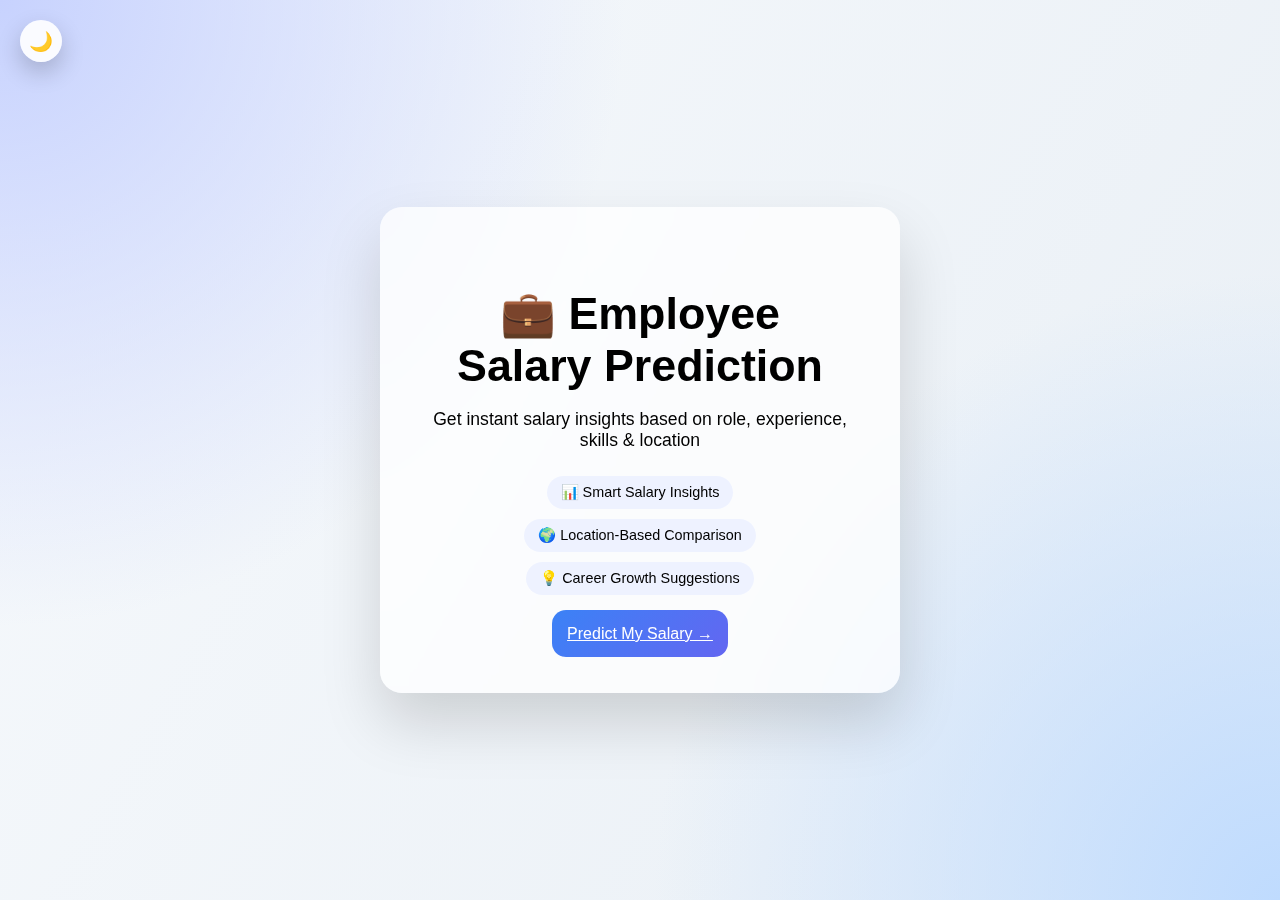
<file: index.html>
<!DOCTYPE html>
<html lang="en">
<head>
  <meta charset="UTF-8" />
  <title>Employee Salary Prediction</title>
  <link rel="stylesheet" href="style.css">
</head>
<body>

<!-- Global Theme Toggle -->
<button id="themeToggle" class="theme-toggle">🌙</button>

<section class="hero">

  <div class="hero-card glass fade-in">
    <h1>💼 Employee Salary Prediction</h1>

    <p class="subtitle">
      Get instant salary insights based on role, experience, skills & location
    </p>

    <div class="features">
      <span>📊 Smart Salary Insights</span>
      <span>🌍 Location-Based Comparison</span>
      <span>💡 Career Growth Suggestions</span>
    </div>

    <a href="predict.html" class="btn-primary">
      Predict My Salary →
    </a>
  </div>

</section>

<script>
  const themeToggle = document.getElementById("themeToggle");

  if (localStorage.getItem("theme") === "dark") {
    document.body.classList.add("dark");
    themeToggle.textContent = "☀";
  }

  themeToggle.addEventListener("click", () => {
    document.body.classList.toggle("dark");
    const isDark = document.body.classList.contains("dark");
    themeToggle.textContent = isDark ? "☀" : "🌙";
    localStorage.setItem("theme", isDark ? "dark" : "light");
  });
</script>

</body>
</html>
</file>
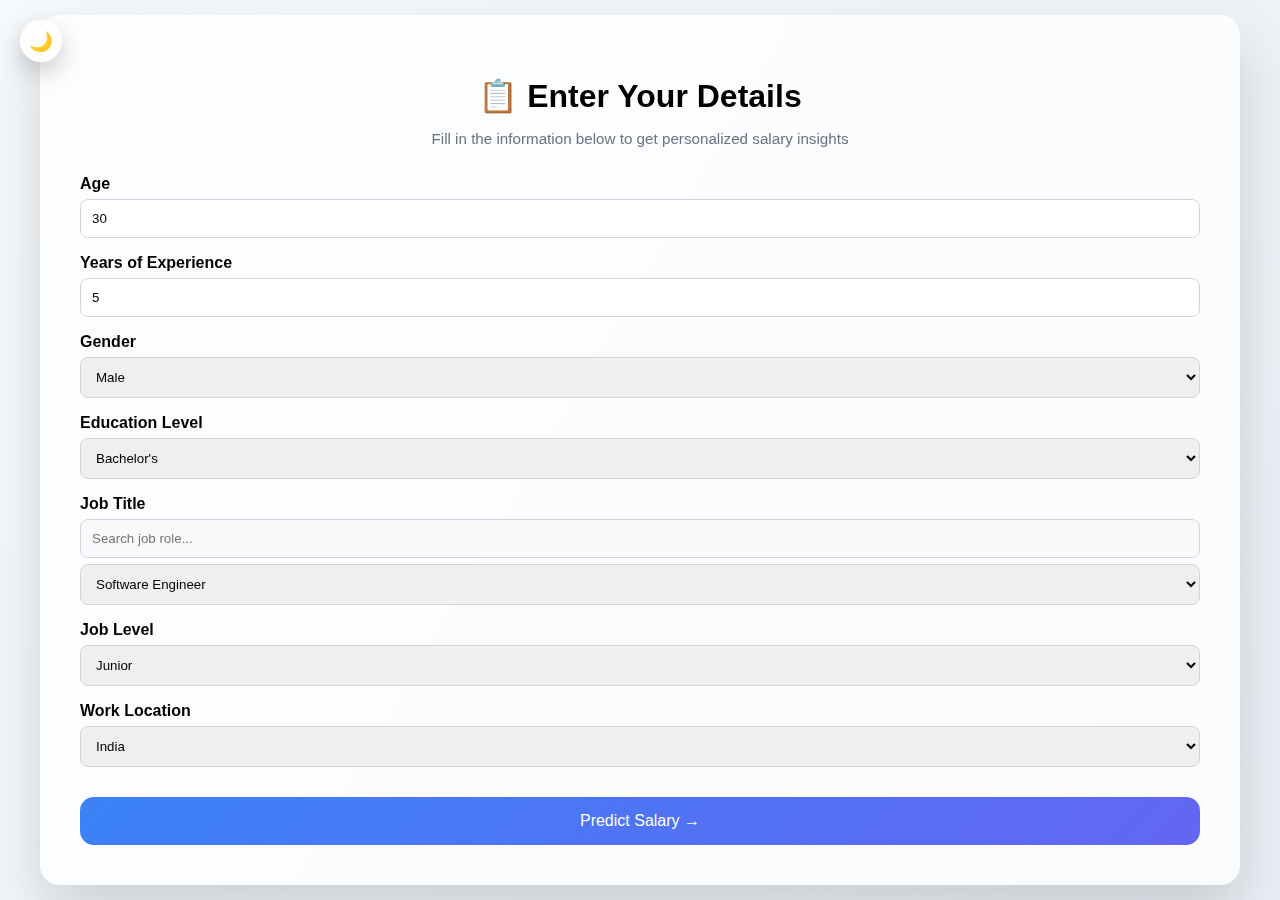
<file: Predict.html>
<!DOCTYPE html>
<html lang="en">
<head>
  <meta charset="UTF-8" />
  <title>Enter Details | Salary Predictor</title>
  <link rel="stylesheet" href="style.css">
</head>
<body>

<!-- Global Theme Toggle -->
<button id="themeToggle" class="theme-toggle">🌙</button>

<section class="page-wrapper">

  <div class="container glass fade-in">

    <h1 class="page-title">📋 Enter Your Details</h1>
    <p class="page-subtitle">
      Fill in the information below to get personalized salary insights
    </p>

    <!-- Age -->
    <label>Age</label>
    <input type="number" id="age" value="30" min="18" max="65">

    <!-- Experience -->
    <label>Years of Experience</label>
    <input type="number" id="experience" value="5" min="0" max="40">

    <!-- Gender -->
    <label>Gender</label>
    <select id="gender">
      <option>Male</option>
      <option>Female</option>
      <option>Other</option>
    </select>

    <!-- Education -->
    <label>Education Level</label>
    <select id="education">
      <option>Bachelor's</option>
      <option>Master's</option>
      <option>PhD</option>
    </select>

    <!-- Job Search -->
    <label>Job Title</label>
    <input
      type="text"
      id="jobSearch"
      placeholder="Search job role..."
    />
    <select id="job"></select>

    <!-- Job Level -->
    <label>Job Level</label>
    <select id="level">
      <option>Junior</option>
      <option>Mid</option>
      <option>Senior</option>
      <option>Lead</option>
    </select>

    <!-- Location -->
    <label>Work Location</label>
    <select id="location">
      <option>India</option>
      <option>USA</option>
      <option>Europe</option>
      <option>Remote</option>
    </select>

    <!-- CTA -->
    <button class="btn-primary" onclick="handlePredict()">
      Predict Salary →
    </button>

  </div>

</section>

<script src="script.js"></script>
</body>
</html>
</file>
<file: style.css>
/* ================= GLOBAL ================= */

* {
  font-family: Arial, sans-serif;
  box-sizing: border-box;
}

body {
  margin: 0;
  min-height: 100vh;
  background: linear-gradient(120deg, #f6f9fc, #e9eff5);
  transition: background 0.3s ease;
}

/* ================= THEME TOGGLE ================= */

.theme-toggle {
  position: fixed;
  top: 20px;
  left: 20px;
  width: 42px;
  height: 42px;
  border-radius: 50%;
  border: none;
  font-size: 1.2rem;
  cursor: pointer;
  background: rgba(255,255,255,0.9);
  box-shadow: 0 10px 25px rgba(0,0,0,0.2);
  z-index: 1000;
}

body.dark {
  background: #0f172a;
}

body.dark .theme-toggle {
  background: #020617;
  color: white;
}

/* ================= GLASS CARD ================= */

.glass {
  background: rgba(255, 255, 255, 0.75);
  backdrop-filter: blur(16px);
  box-shadow: 0 30px 60px rgba(0,0,0,0.15);
}

body.dark .glass {
  background: rgba(17, 24, 39, 0.9);
  color: #f9fafb;
}

/* ================= LAYOUT ================= */

.page-wrapper {
  min-height: 100vh;
  display: flex;
  align-items: center;
  justify-content: center;
}

.container {
  width: 100%;
  max-width: 1200px;
  padding: 40px;
  border-radius: 20px;
}


@media (max-width: 480px) {
  .container {
    width: 90%;
    padding: 24px;
  }
}

/* ================= TYPOGRAPHY ================= */

.page-title {
  text-align: center;
  font-size: 2rem;
  margin-bottom: 6px;
}

.page-subtitle {
  text-align: center;
  font-size: 0.95rem;
  margin-bottom: 28px;
  color: #6b7280;
}

body.dark .page-subtitle {
  color: #d1d5db;
}

/* ================= FORM ================= */

label {
  display: block;
  margin-top: 16px;
  font-weight: 600;
}

input,
select {
  width: 100%;
  padding: 11px;
  margin-top: 6px;
  border-radius: 8px;
  border: 1px solid #d1d5db;
  transition: border 0.2s ease, box-shadow 0.2s ease;
}

input:focus,
select:focus {
  outline: none;
  border-color: #3b82f6;
  box-shadow: 0 0 0 2px rgba(59,130,246,0.2);
}

body.dark input,
body.dark select {
  background: #1f2937;
  color: white;
  border-color: #374151;
}

/* Search input */
#jobSearch {
  background: #f9fafb;
}

/* ================= BUTTONS ================= */

.btn-primary {
  margin-top: 30px;
  width: 100%;
  padding: 15px;
  border-radius: 14px;
  border: none;
  font-size: 1rem;
  cursor: pointer;
  background: linear-gradient(135deg, #3b82f6, #6366f1);
  color: white;
  transition: transform 0.3s ease, box-shadow 0.3s ease;
}

.btn-primary:hover {
  transform: translateY(-2px);
  box-shadow: 0 20px 40px rgba(59,130,246,0.4);
}

.btn-secondary {
  margin-top: 30px;
  width: 100%;
  padding: 14px;
  border-radius: 12px;
  border: none;
  font-size: 1rem;
  cursor: pointer;
  background: #e5e7eb;
}

body.dark .btn-secondary {
  background: #374151;
  color: white;
}

/* ================= LANDING PAGE ================= */

.hero {
  height: 100vh;
  display: flex;
  align-items: center;
  justify-content: center;
  background:
    radial-gradient(circle at top left, #c7d2fe, transparent 40%),
    radial-gradient(circle at bottom right, #bfdbfe, transparent 40%);
}

body.dark .hero {
  background:
    radial-gradient(circle at top left, #1e293b, transparent 40%),
    radial-gradient(circle at bottom right, #020617, transparent 40%);
}

.hero-card {
  max-width: 520px;
  padding: 50px;
  text-align: center;
  border-radius: 22px;
  animation: float 6s ease-in-out infinite;
}

.hero-card h1 {
  font-size: 2.8rem;
  margin-bottom: 15px;
}

.subtitle {
  font-size: 1.1rem;
  margin-bottom: 25px;
}

/* Feature pills */
.features {
  display: flex;
  flex-wrap: wrap;
  justify-content: center;
  gap: 10px;
  margin-bottom: 30px;
}

.features span {
  padding: 8px 14px;
  border-radius: 999px;
  background: #eef2ff;
  font-size: 0.9rem;
}

body.dark .features span {
  background: #1f2937;
}

/* ================= INSIGHTS PAGE ================= */

.insights {
  max-width: 800px;
}

.salary-card {
  margin: 25px 0 35px;
  padding: 30px;
  border-radius: 18px;
  text-align: center;
  background: linear-gradient(135deg, #3b82f6, #6366f1);
  color: white;
  box-shadow: 0 20px 40px rgba(59,130,246,0.4);
}

.salary-card h3 {
  font-size: 1.1rem;
  margin-bottom: 10px;
}

.salary-card p {
  font-size: 2.4rem;
  font-weight: bold;
  margin: 8px 0;
}

.charts {
  display: grid;
  gap: 30px;
}

.suggestions {
  margin-top: 25px;
  padding: 20px;
  background: #f9fafb;
  border-radius: 14px;
}

body.dark .suggestions {
  background: #1f2937;
}

/* ================= ANIMATIONS ================= */

@keyframes fadeIn {
  from { opacity: 0; transform: translateY(15px); }
  to { opacity: 1; transform: translateY(0); }
}

@keyframes float {
  0%,100% { transform: translateY(0); }
  50% { transform: translateY(-10px); }
}
/* ================= DASHBOARD LAYOUT ================= */
.dashboard {
  max-width: 1200px;
}

.dashboard-grid {
  display: grid;
  grid-template-columns: 1fr 1.6fr;
  gap: 40px;
  align-items: start;
}

/* LEFT PANEL */
.left-panel {
  display: flex;
  flex-direction: column;
  gap: 30px;
}

/* RIGHT PANEL */
.right-panel {
  display: grid;
  grid-template-rows: auto auto;
  gap: 30px;
}


/* Chart cards */
.chart-card {
  padding: 20px;
  border-radius: 16px;
  background: rgba(255,255,255,0.85);
  backdrop-filter: blur(10px);
}

body.dark .chart-card {
  background: #020617;
}

.chart-card h4 {
  margin-bottom: 12px;
  font-size: 1rem;
  text-align: center;
  opacity: 0.85;
}
.chart-card {
  padding: 24px;
  border-radius: 18px;
  background: rgba(255,255,255,0.9);
  min-height: 260px;
}

body.dark .chart-card {
  background: #020617;
}

canvas {
  max-height: 220px;
}


/* Responsive (Mobile) */
@media (max-width: 900px) {
  .dashboard-grid {
    grid-template-columns: 1fr;
  }
}
/* ================= RESPONSIVE FIX ================= */

@media (max-width: 1024px) {
  .dashboard-grid {
    grid-template-columns: 1fr;
  }

  .right-panel {
    grid-template-rows: auto;
  }
}

@media (max-width: 640px) {
  .container {
    padding: 24px;
  }

  .salary-card p {
    font-size: 2rem;
  }

  .page-title {
    font-size: 1.6rem;
  }

  canvas {
    max-height: 200px;
  }
}
</file>
